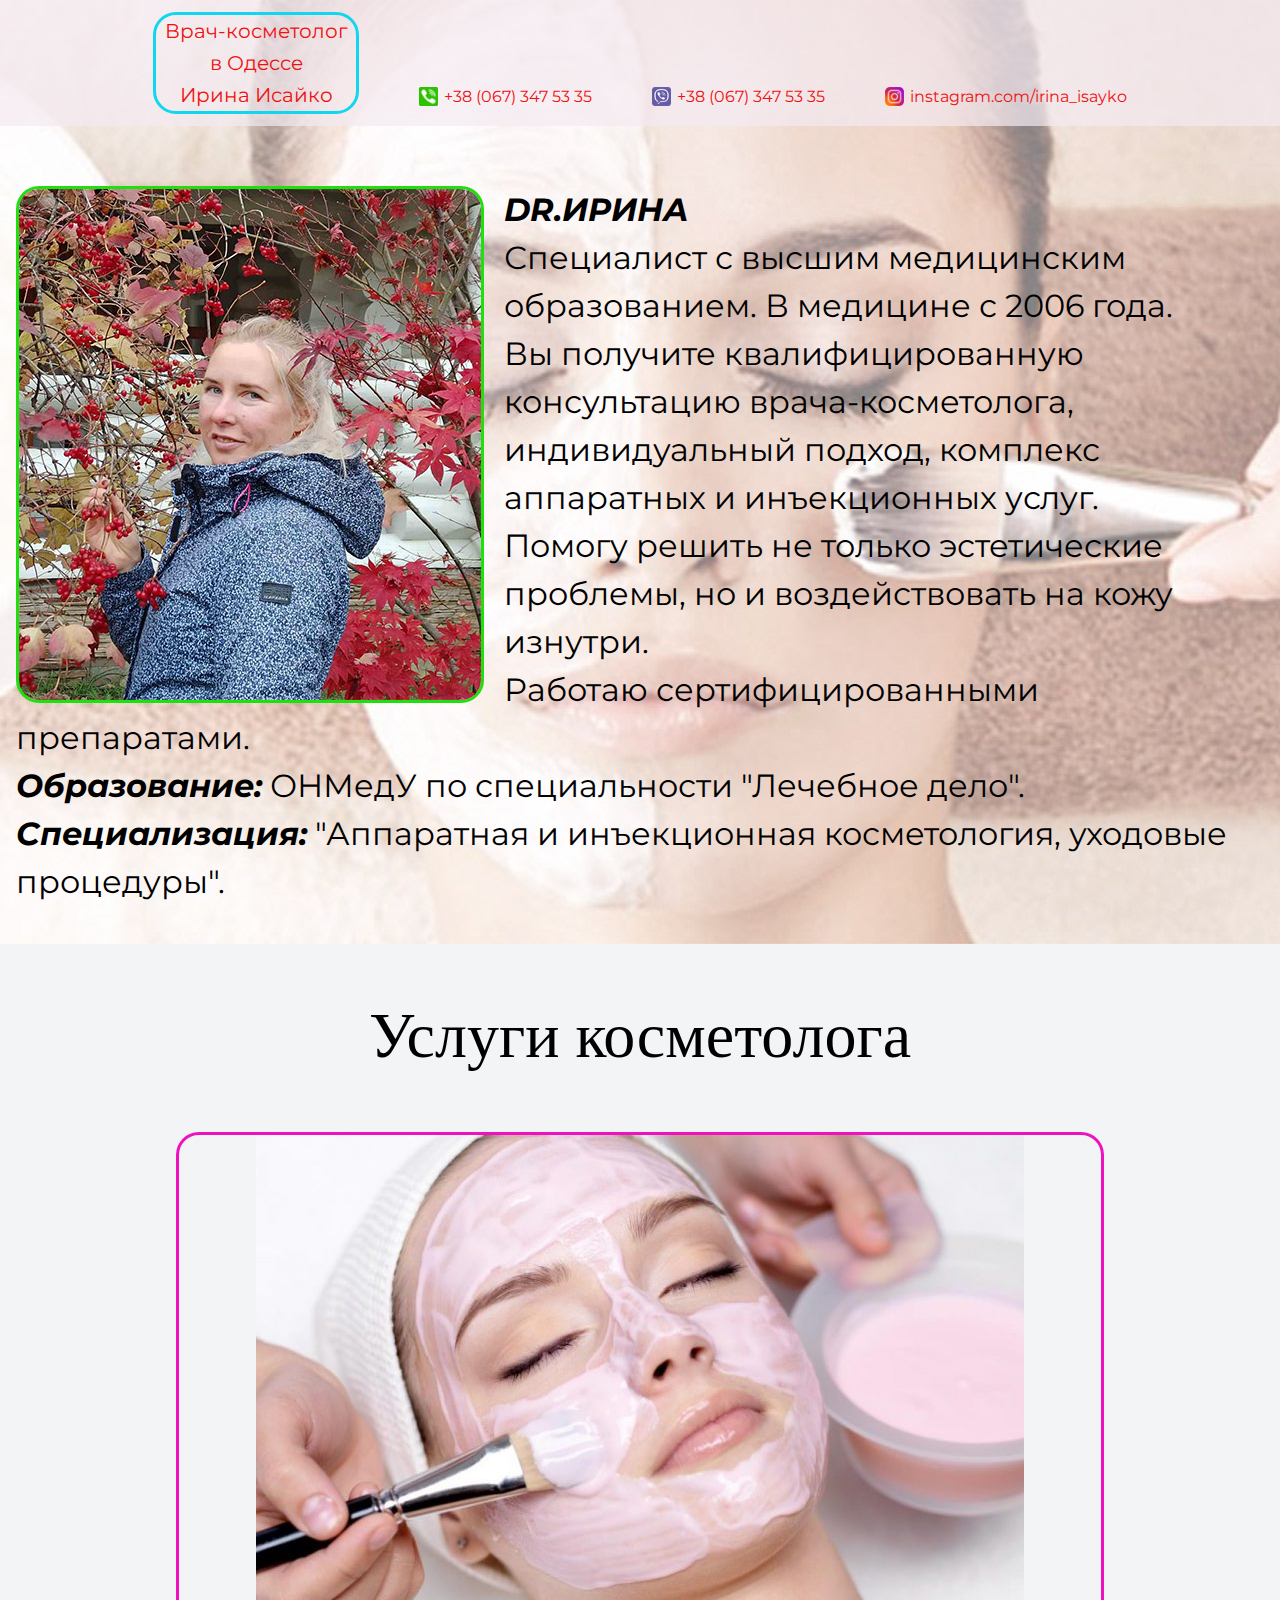
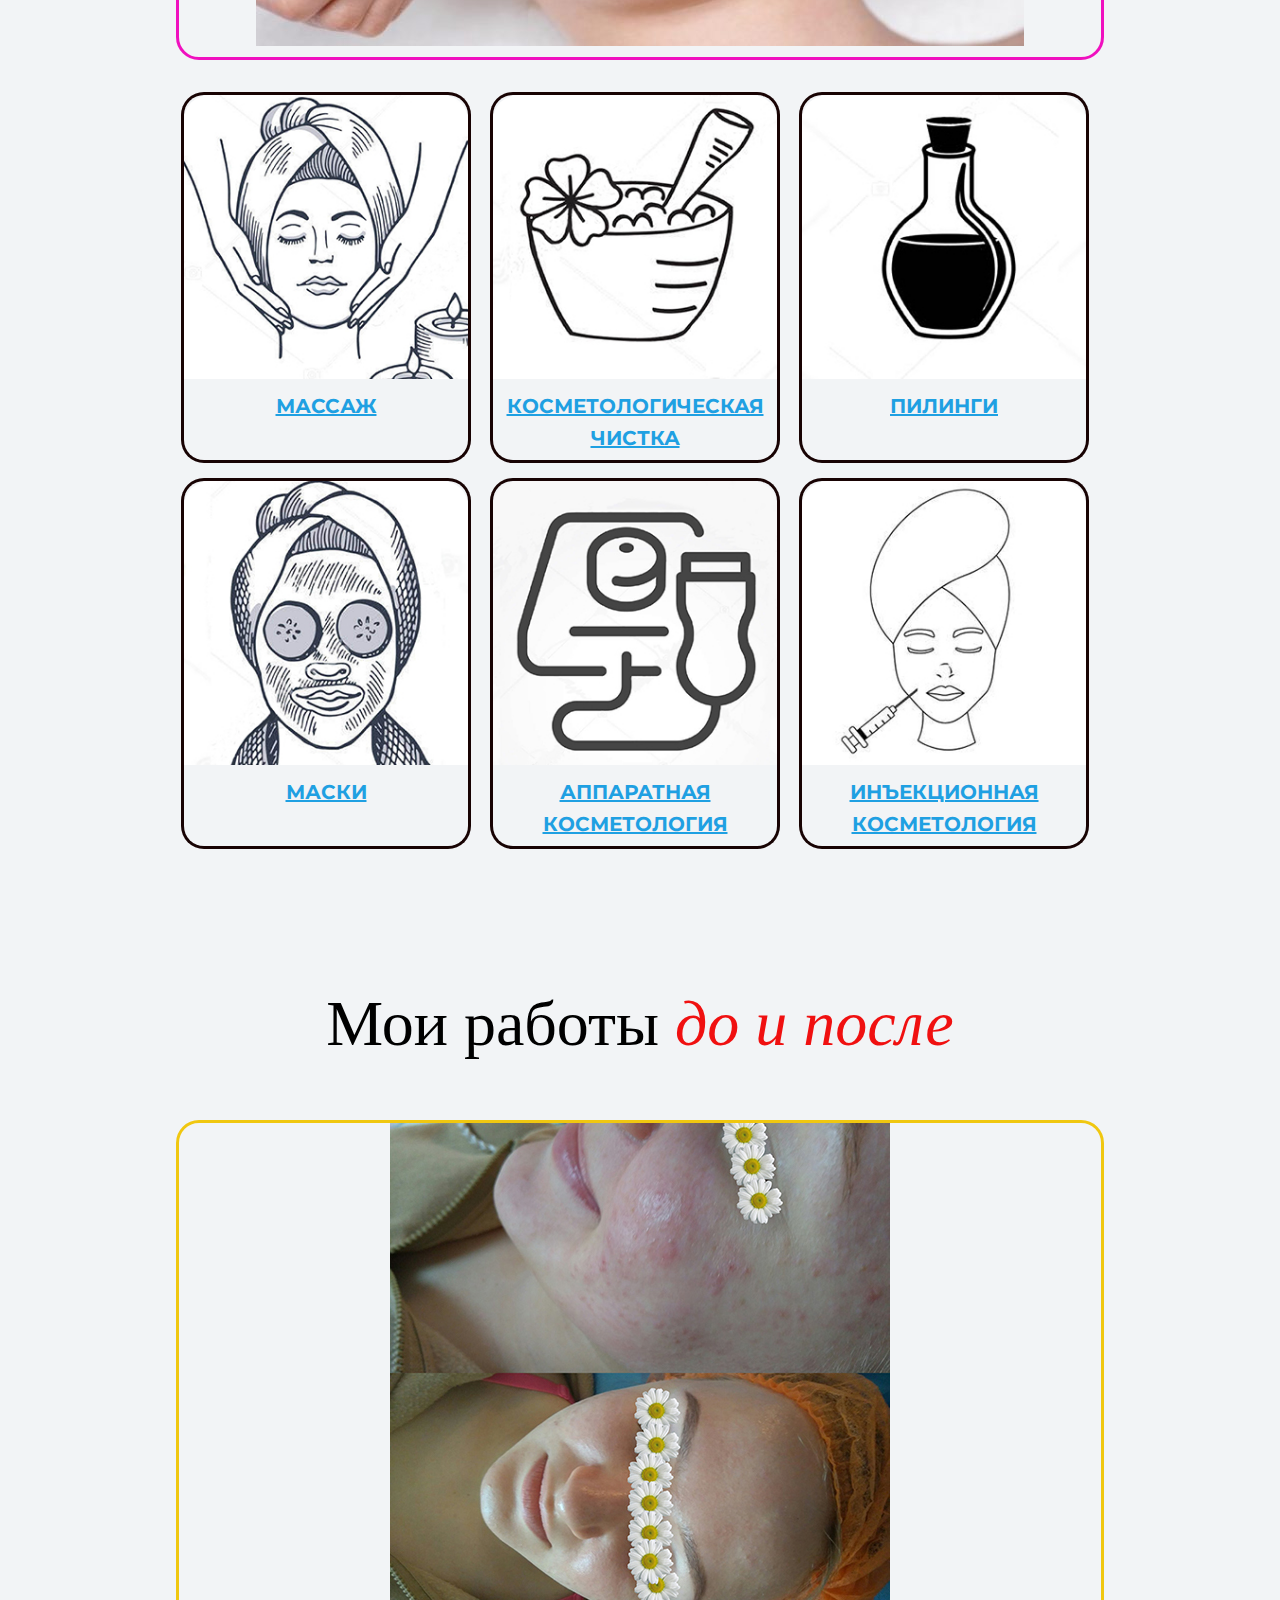
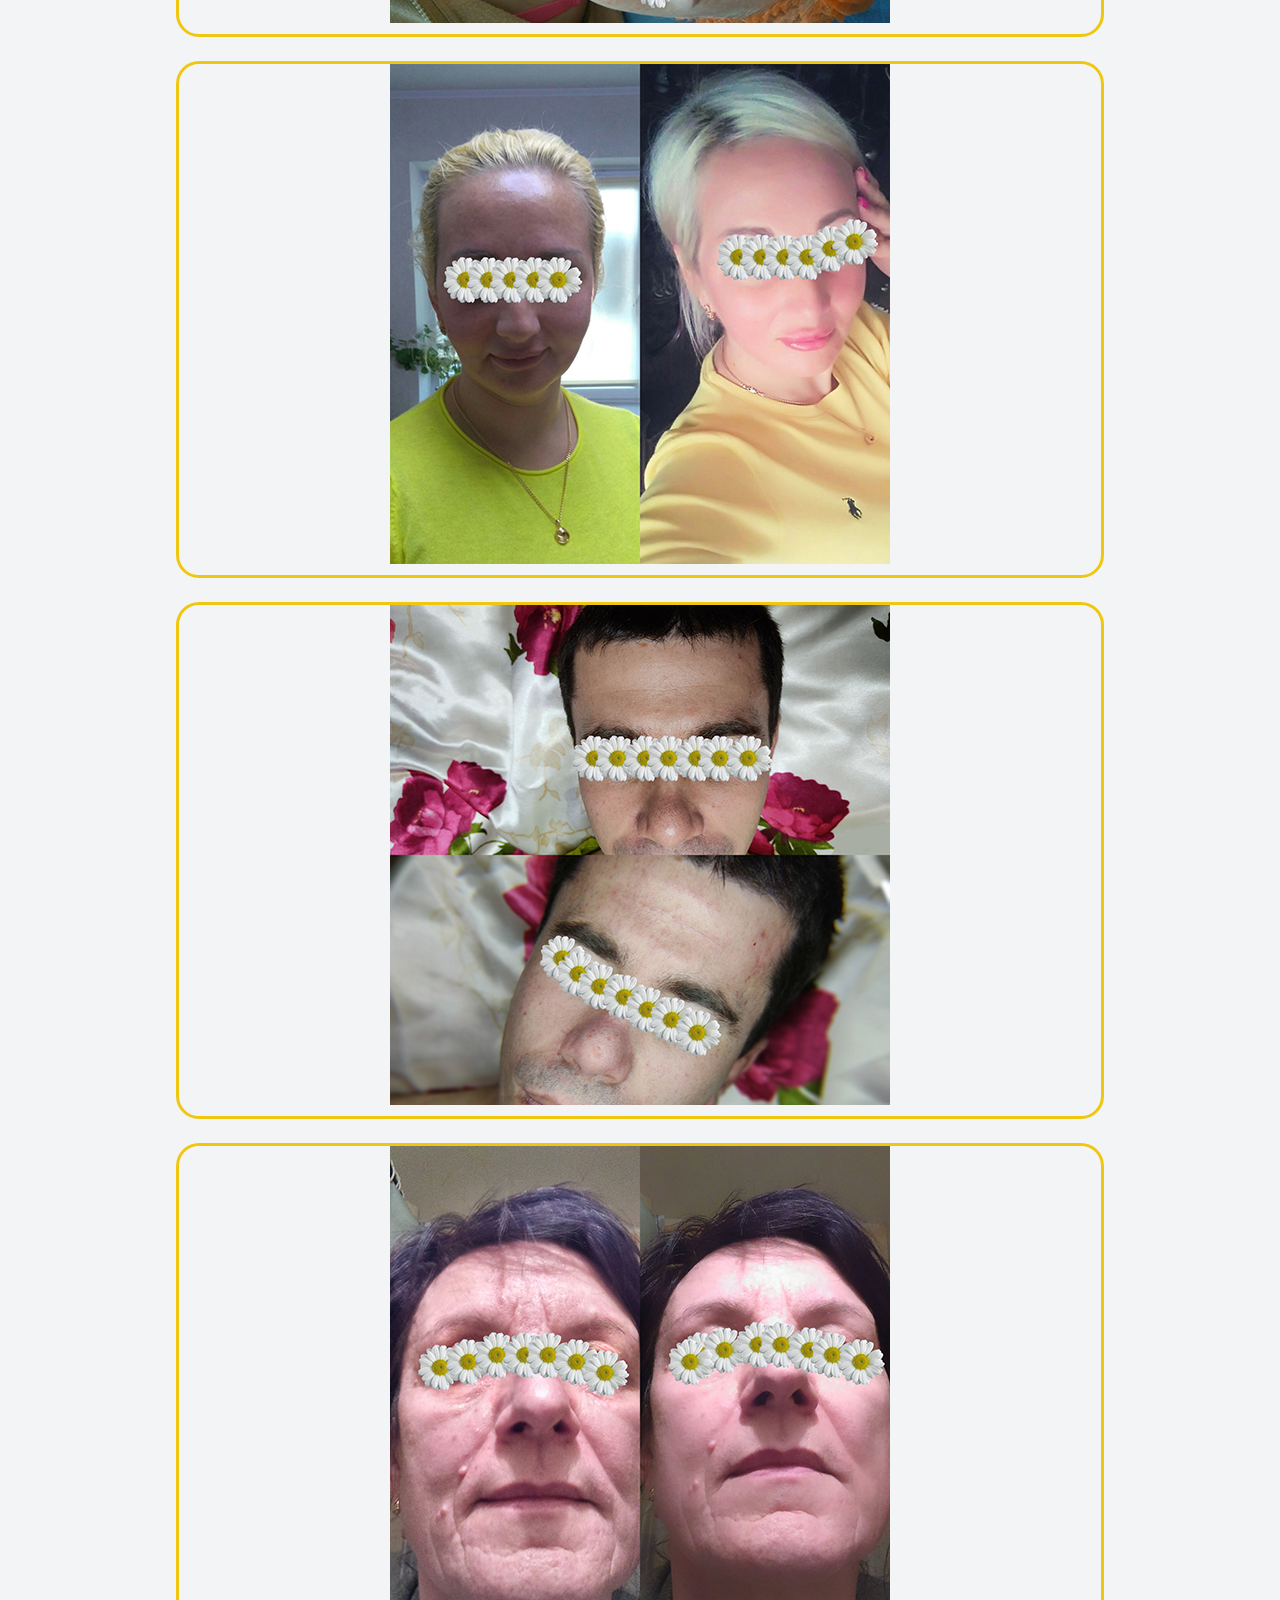
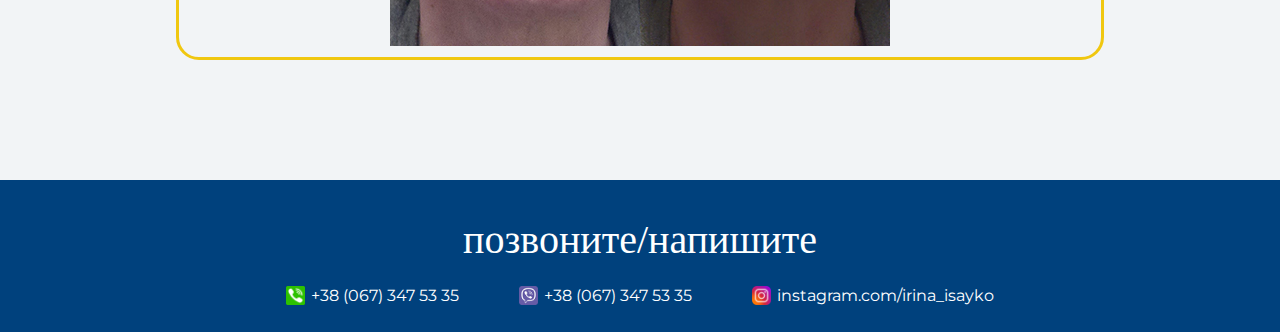
<file: index.html>
﻿<!DOCTYPE html>
<html lang="ru">
  <head>
    <meta charset="UTF-8">
    <link rel="stylesheet" href="style.css">
    <link href="https://fonts.googleapis.com/css?family=Montserrat:400,500,700|Old+Standard+TT&display=swap&subset=cyrillic" rel="stylesheet">
    <link href="https://fonts.googleapis.com/css2?family=Lobster&display=swap" rel="stylesheet">
    <title>Косметолог</title>
  </head>

  <body>
    <header class="page-header">
      <div class="container">
        <p class="name">Врач-косметолог<br>в Одессе<br>Ирина Исайко</p>
        <a class="header-phone" href="#">+38 (067) 347 53 35</a>
        <a class="header-viber" href="#">+38 (067) 347 53 35</a>
        <a class="header-instagram" href="#">instagram.com/irina_isayko</a>
      </div>  
    </header>

    <section class="hero-image">
      <div class="container">
        <!-- <h1 class="heading">1 Фото Иры</h1> -->
        <p><img class="irina" src="img/Irina.jpg" width="462" height="511" alt="Фотография" align="left"><b class="next-font"><i>DR.ИРИНА</i></b><br>Специалист с высшим медицинским образованием. В медицине с 2006 года.<br>Вы получите квалифицированную консультацию врача-косметолога, индивидуальный подход, комплекс аппаратных и инъекционных услуг.<br>Помогу решить не только эстетические проблемы, но и воздействовать на кожу изнутри.<br>Работаю сертифицированными препаратами.<br><i><b>Образование:</b></i> ОНМедУ по специальности "Лечебное дело".<br><i><b>Специализация:</b></i> "Аппаратная и инъекционная косметология, уходовые процедуры".</p>
      </div>
    </section>

    <section class="intro">
      <div class="container">
        <h2 class="subheading">Услуги косметолога</h2>
        <figure class="user-image">
          <img src="img/user.jpg" width="768" height="511" alt="Фотография">
        </figure>
        <div id="catalog">
          <div>
            <p class="catalog-img"><img class="uslugi" src="img/f21.jpg" width="284" height="284" alt="" /></p>
            <p class="catalog-links"><a href="massazh.html">МАССАЖ</a></p>
          </div>
          <div>
            <p class="catalog-img"><img class="uslugi" src="img/f22.jpg" width="284" height="284" alt="" /></p>
            <p class="catalog-links"><a href="kosmetologicheskaya-chistka.html">КОСМЕТОЛОГИЧЕСКАЯ ЧИСТКА</a></p>
          </div>
          <div>
            <p class="catalog-img"><img class="uslugi" src="img/f23.jpg" width="284" height="284" alt="" /></p>
            <p class="catalog-links"><a href="pilingi.html">ПИЛИНГИ</a></p>
          </div>
          <div>
            <p class="catalog-img"><img class="uslugi" src="img/f24.jpg" width="284" height="284" alt="" /></p>
            <p class="catalog-links"><a href="maski.html">МАСКИ</a></p>
          </div>
          <div>
            <p class="catalog-img"><img class="uslugi" src="img/f25.jpg" width="284" height="284" alt="" /></p>
            <p class="catalog-links"><a href="apparatnaya-kosmetologiya.html">АППАРАТНАЯ КОСМЕТОЛОГИЯ</a></p>
          </div>
          <div>
            <p class="catalog-img"><img class="uslugi" src="img/f26.jpg" width="284" height="284" alt="" /></p>
            <p class="catalog-links"><a href="inekcionnaya-kosmetologiya.html">ИНЪЕКЦИОННАЯ КОСМЕТОЛОГИЯ</a></p>
          </div>
        </div>
        <!-- <h3>Оказываемые услуги</h3> -->
        <!-- <p>Текст с оказываемыми услугами</p> -->
        <!-- <h3>Чем могу быть полезен</h3> -->
        <!-- <p>Текст о том, чем могу быть полезен.</p> -->
      </div>
    </section>

    <section class="portfolio">
      <div class="container">
        <h2 class="subheading">Мои работы <i class="work">до и после</i></h2>
        <figure class="project-image">
          <img src="img/111-500x500.jpg" width="500" height="500" alt="Фото">
        </figure>
        <figure class="project-image">
          <img src="img/211-500x500.jpg" width="500" height="500" alt="Фото">
        </figure>
        <figure class="project-image">
          <img src="img/311-500x500.jpg" width="500" height="500" alt="Фото">
        </figure>
        <figure class="project-image">
          <img src="img/411-500x500.jpg" width="500" height="500" alt="Фото">
        </figure>
      </div>
    </section>

    <footer class="page-footer">
      <div class="container">
        <h2 class="subheading">позвоните/напишите</h2>

        <a class="header-phone" href="#">+38 (067) 347 53 35</a>
        <a class="header-viber" href="#">+38 (067) 347 53 35</a>
        <a class="header-instagram" href="#">instagram.com/irina_isayko</a>
      </div>
    </footer>
  </body>
</html>
</file>
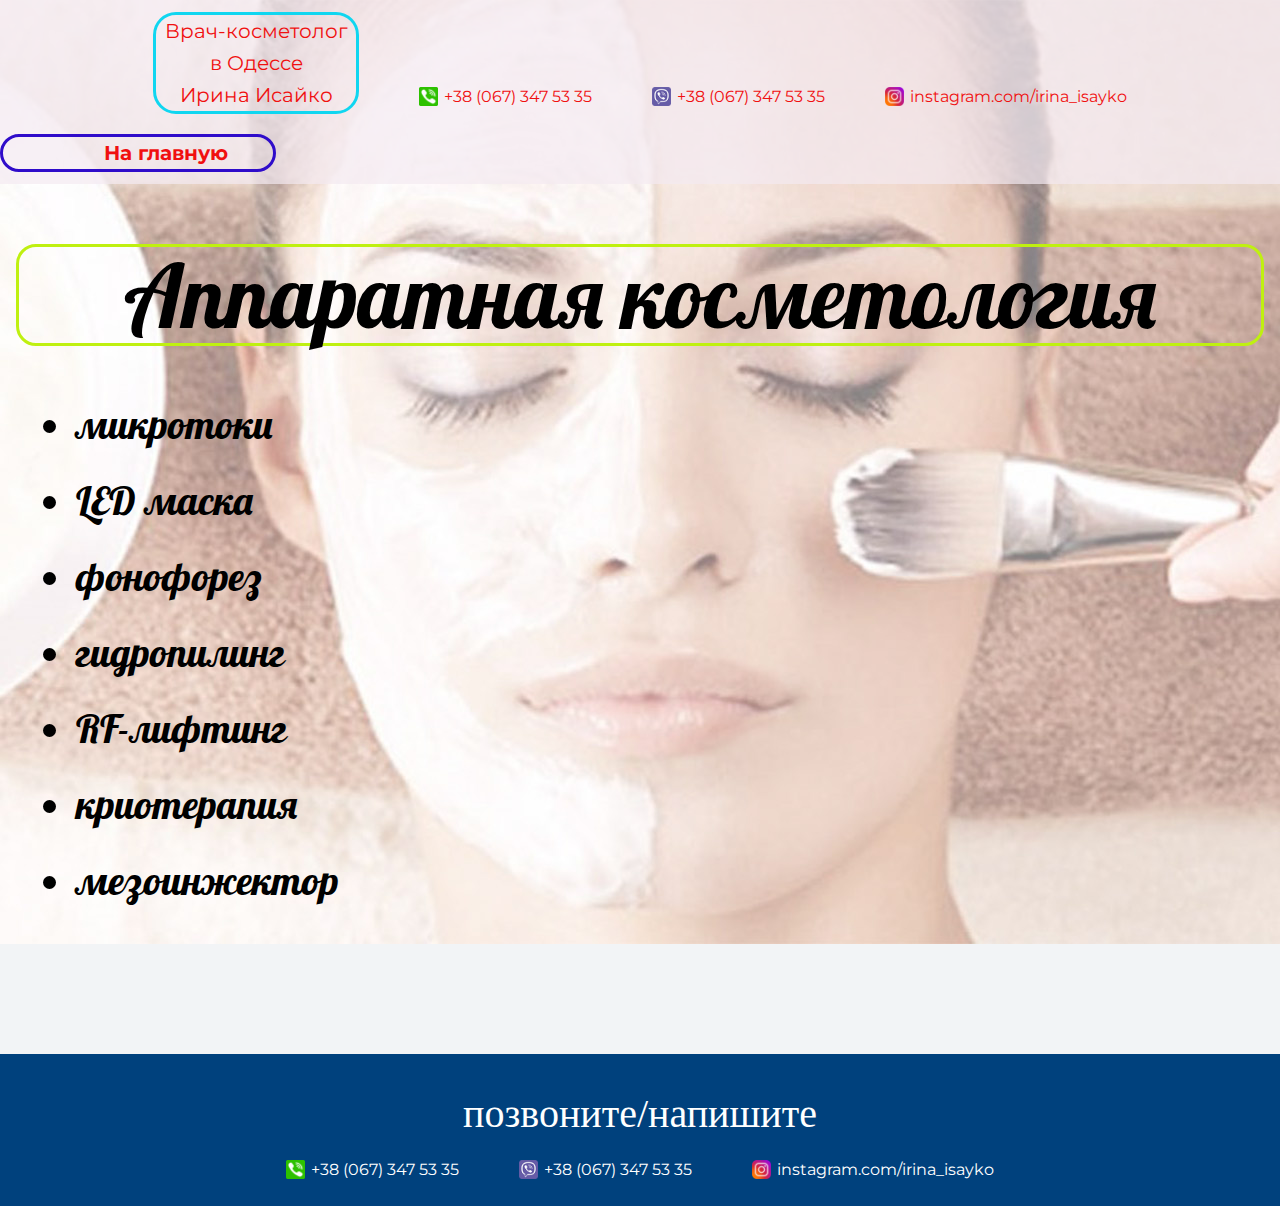
<file: apparatnaya-kosmetologiya.html>
<!DOCTYPE html>
<html lang="ru">
  <head>
    <meta charset="UTF-8">
    <link rel="stylesheet" href="style.css">
    <link href="https://fonts.googleapis.com/css?family=Montserrat:400,500,700|Old+Standard+TT&display=swap&subset=cyrillic" rel="stylesheet">
    <link href="https://fonts.googleapis.com/css2?family=Lobster&display=swap" rel="stylesheet">
    <title>Косметолог</title>
  </head>

  <body>
    <header class="page-header">
      <div class="container">
        <p class="name">Врач-косметолог<br>в Одессе<br>Ирина Исайко</p>
        <a class="header-phone" href="#">+38 (067) 347 53 35</a>
        <a class="header-viber" href="#">+38 (067) 347 53 35</a>
        <a class="header-instagram" href="#">instagram.com/irina_isayko</a>
      </div>  
      <nav class="blog-navigation">
        <a href="index.html">На главную</a>
      </nav>
    </header>

    <section class="hero-image">
      <div class="container">
        <h1 class="heading">Аппаратная косметология</h1>
        <ul class="spisok">
          <li>микротоки</li>
          <li>LED маска</li>
          <li>фонофорез</li>
          <li>гидропилинг</li>
          <li>RF-лифтинг</li>
          <li>криотерапия</li>
          <li>мезоинжектор</li>
        </ul>
      </div>
    </section>

    <footer class="page-footer">
      <div class="container">
        <h2 class="subheading">позвоните/напишите</h2>

        <a class="header-phone" href="#">+38 (067) 347 53 35</a>
        <a class="header-viber" href="#">+38 (067) 347 53 35</a>
        <a class="header-instagram" href="#">instagram.com/irina_isayko</a>
      </div>
    </footer>
  </body>
</html>
</file>
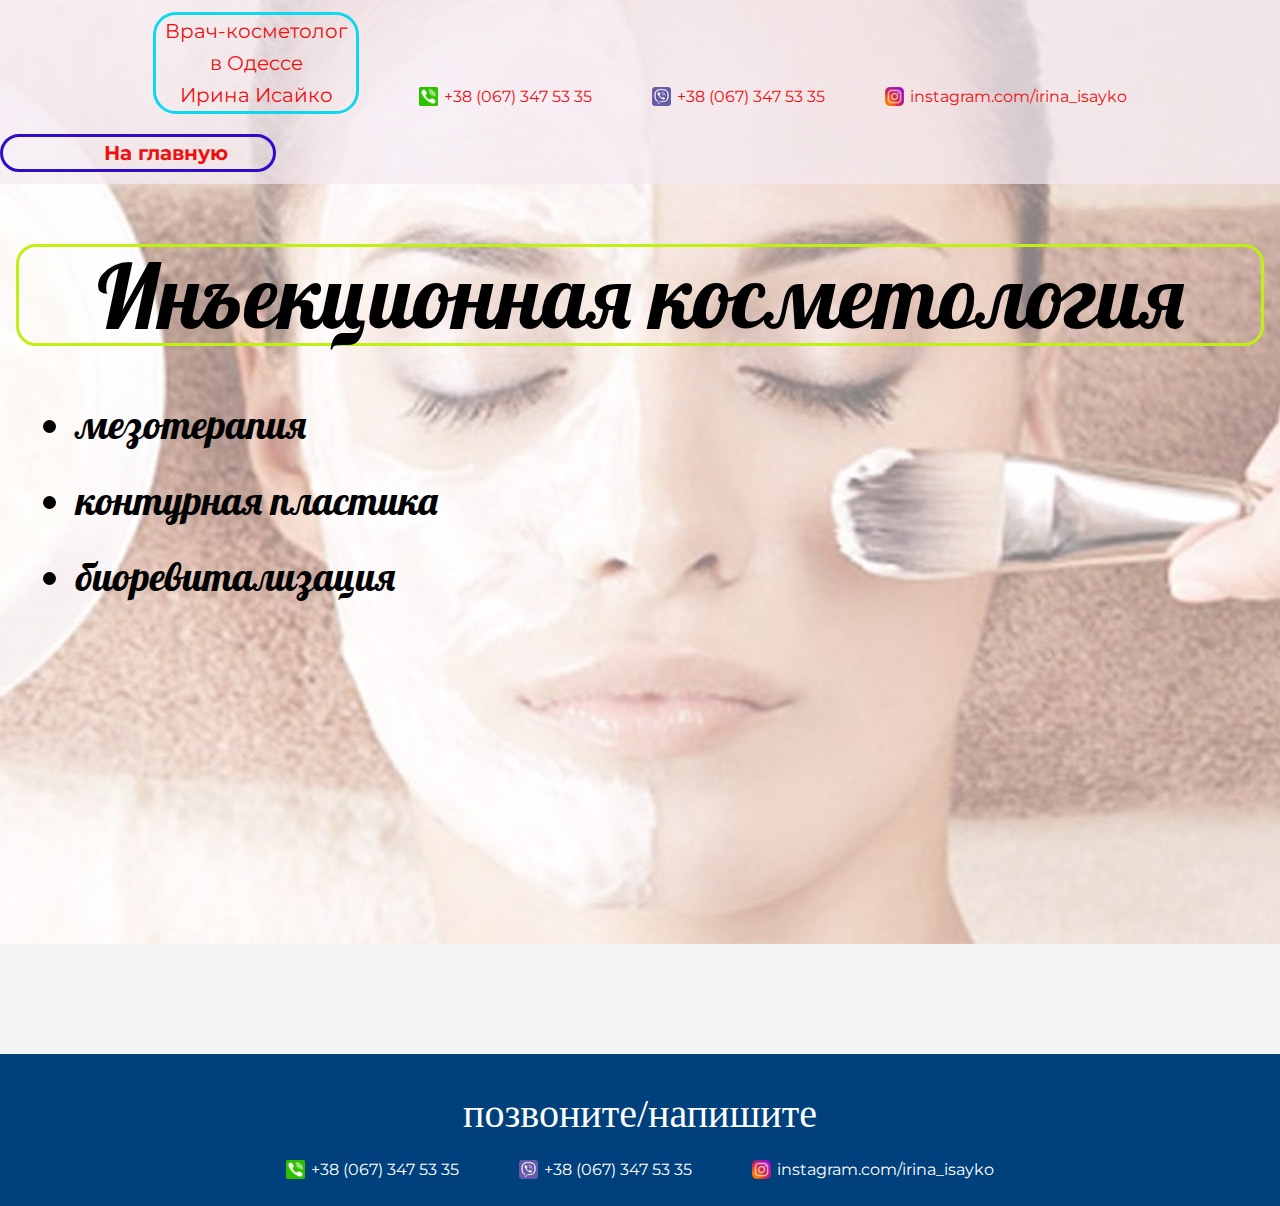
<file: inekcionnaya-kosmetologiya.html>
<!DOCTYPE html>
<html lang="ru">
  <head>
    <meta charset="UTF-8">
    <link rel="stylesheet" href="style.css">
    <link href="https://fonts.googleapis.com/css?family=Montserrat:400,500,700|Old+Standard+TT&display=swap&subset=cyrillic" rel="stylesheet">
    <link href="https://fonts.googleapis.com/css2?family=Lobster&display=swap" rel="stylesheet">
    <title>Косметолог</title>
  </head>

  <body>
    <header class="page-header">
      <div class="container">
        <p class="name">Врач-косметолог<br>в Одессе<br>Ирина Исайко</p>
        <a class="header-phone" href="#">+38 (067) 347 53 35</a>
        <a class="header-viber" href="#">+38 (067) 347 53 35</a>
        <a class="header-instagram" href="#">instagram.com/irina_isayko</a>
      </div>  
      <nav class="blog-navigation">
        <a href="index.html">На главную</a>
      </nav>
    </header>

    <section class="hero-image">
      <div class="container">
        <h1 class="heading">Инъекционная косметология</h1>
        <ul class="spisok">
          <li>мезотерапия</li>
          <li>контурная пластика</li>
          <li>биоревитализация</li>
        </ul>
      </div>
    </section>

    <footer class="page-footer">
      <div class="container">
        <h2 class="subheading">позвоните/напишите</h2>

        <a class="header-phone" href="#">+38 (067) 347 53 35</a>
        <a class="header-viber" href="#">+38 (067) 347 53 35</a>
        <a class="header-instagram" href="#">instagram.com/irina_isayko</a>
      </div>
    </footer>
  </body>
</html>
</file>
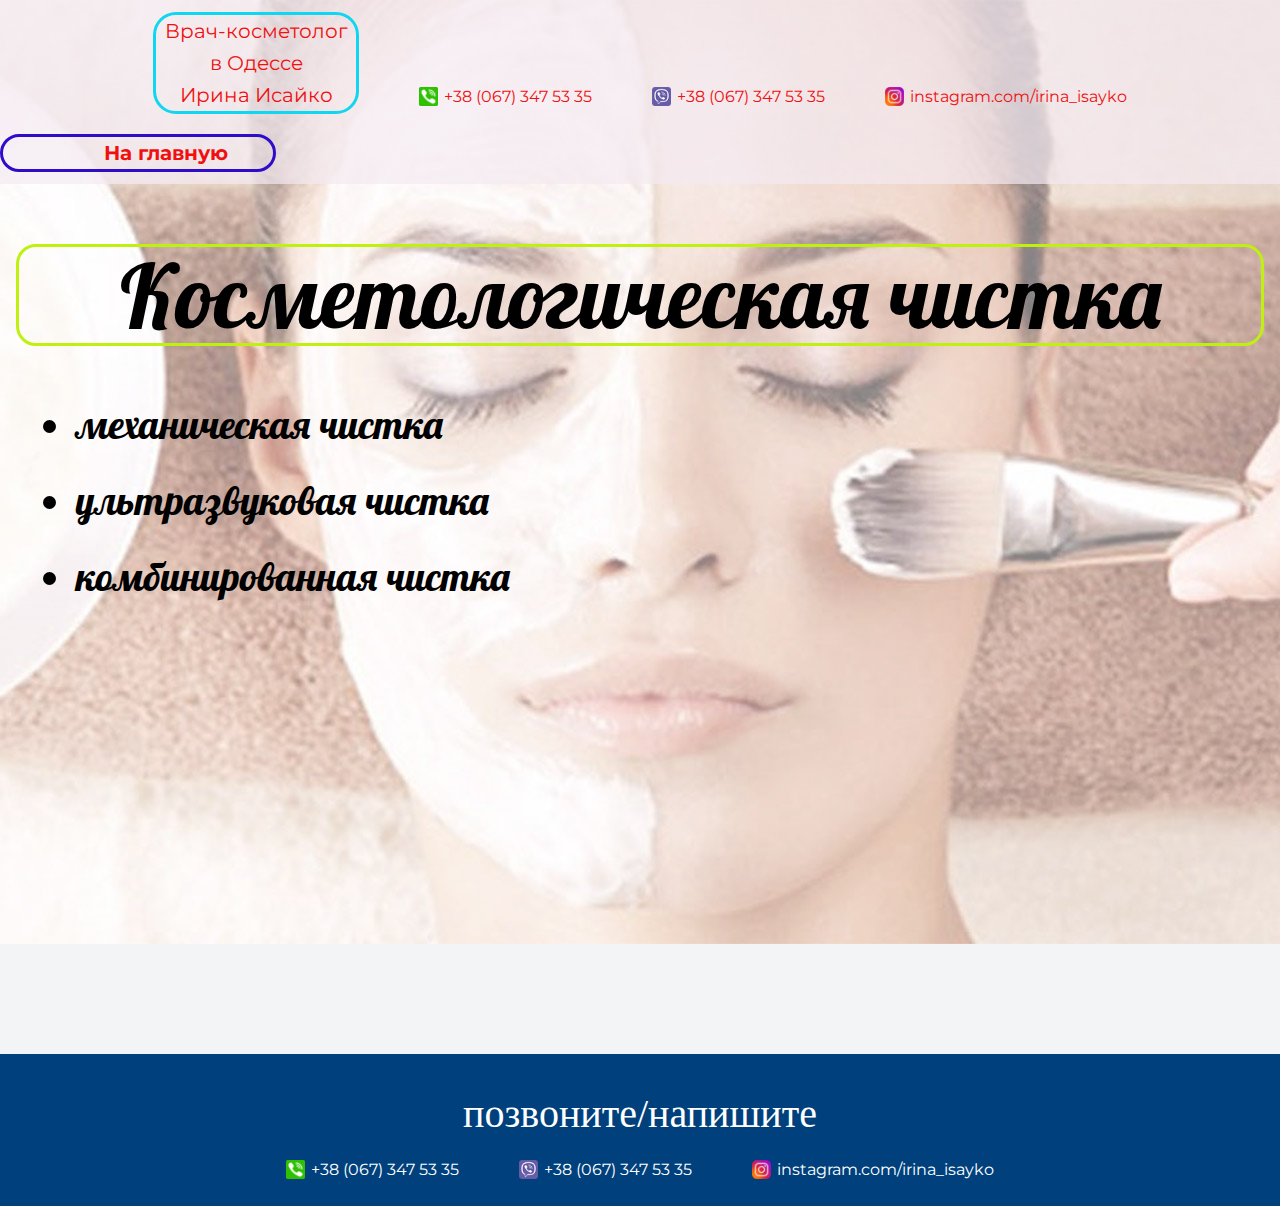
<file: kosmetologicheskaya-chistka.html>
<!DOCTYPE html>
<html lang="ru">
  <head>
    <meta charset="UTF-8">
    <link rel="stylesheet" href="style.css">
    <link href="https://fonts.googleapis.com/css?family=Montserrat:400,500,700|Old+Standard+TT&display=swap&subset=cyrillic" rel="stylesheet">
    <link href="https://fonts.googleapis.com/css2?family=Lobster&display=swap" rel="stylesheet">
    <title>Косметолог</title>
  </head>

  <body>
    <header class="page-header">
      <div class="container">
        <p class="name">Врач-косметолог<br>в Одессе<br>Ирина Исайко</p>
        <a class="header-phone" href="#">+38 (067) 347 53 35</a>
        <a class="header-viber" href="#">+38 (067) 347 53 35</a>
        <a class="header-instagram" href="#">instagram.com/irina_isayko</a>
      </div>  
      <nav class="blog-navigation">
        <a href="index.html">На главную</a>
      </nav>
    </header>

    <section class="hero-image">
      <div class="container">
        <h1 class="heading">Косметологическая чистка</h1>
        <ul class="spisok">
          <li>механическая чистка</li>
          <li>ультразвуковая чистка</li>
          <li>комбинированная чистка</li>
        </ul>
      </div>
    </section>

    <footer class="page-footer">
      <div class="container">
        <h2 class="subheading">позвоните/напишите</h2>

        <a class="header-phone" href="#">+38 (067) 347 53 35</a>
        <a class="header-viber" href="#">+38 (067) 347 53 35</a>
        <a class="header-instagram" href="#">instagram.com/irina_isayko</a>
      </div>
    </footer>
  </body>
</html>
</file>
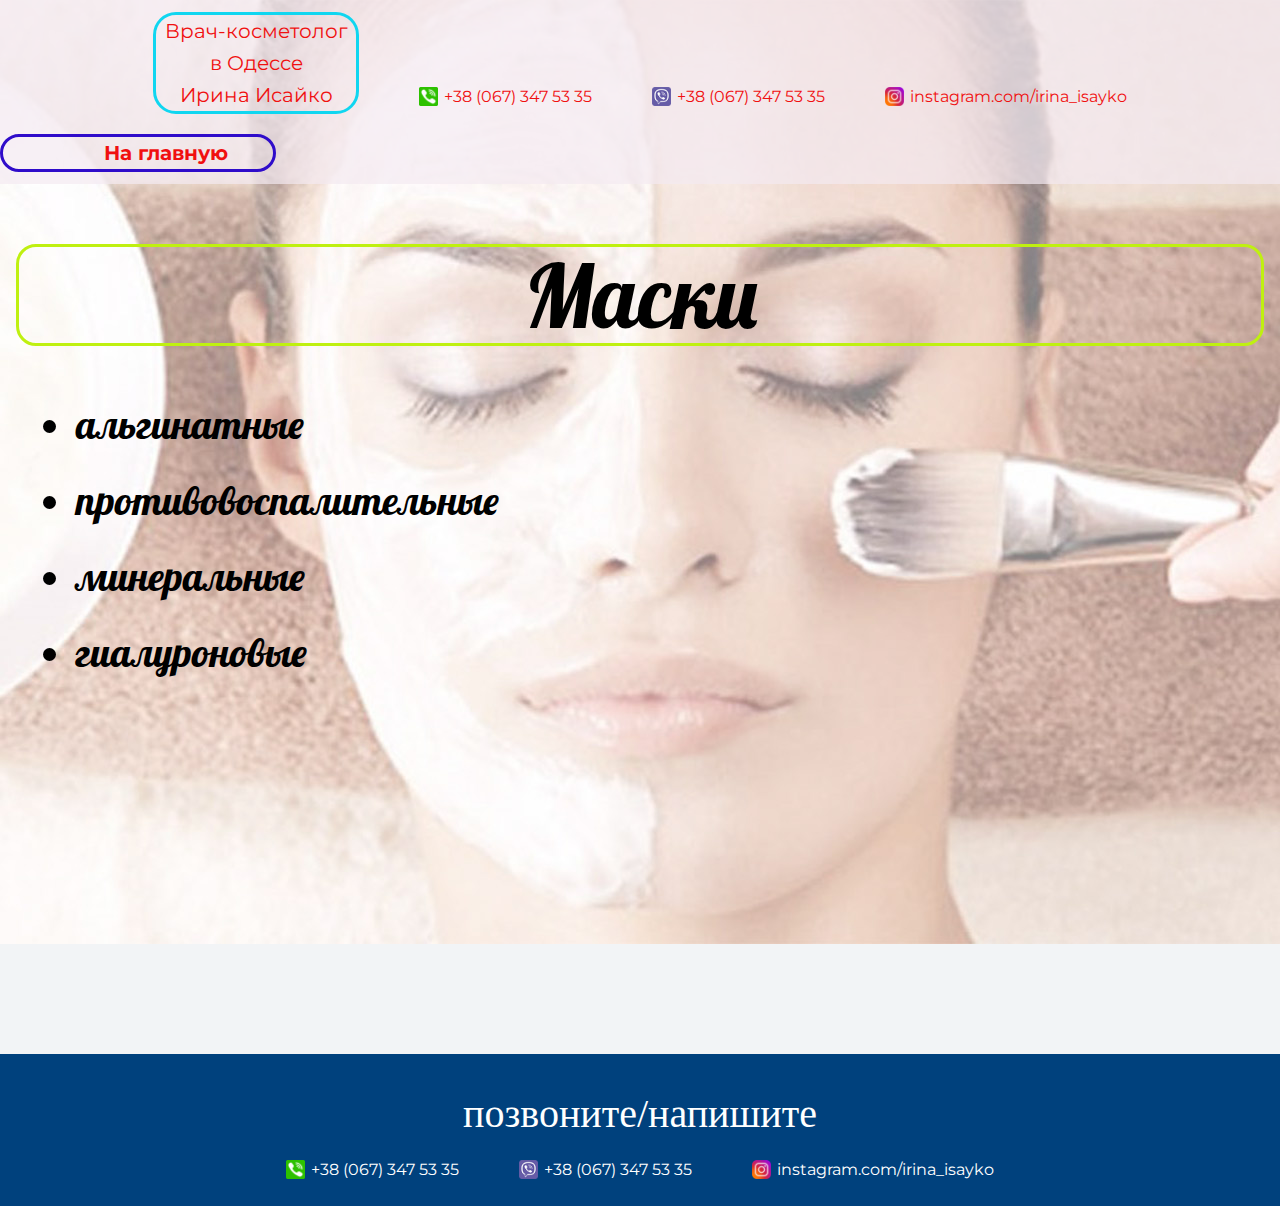
<file: maski.html>
<!DOCTYPE html>
<html lang="ru">
  <head>
    <meta charset="UTF-8">
    <link rel="stylesheet" href="style.css">
    <link href="https://fonts.googleapis.com/css?family=Montserrat:400,500,700|Old+Standard+TT&display=swap&subset=cyrillic" rel="stylesheet">
    <link href="https://fonts.googleapis.com/css2?family=Lobster&display=swap" rel="stylesheet">
    <title>Косметолог</title>
  </head>

  <body>
    <header class="page-header">
      <div class="container">
        <p class="name">Врач-косметолог<br>в Одессе<br>Ирина Исайко</p>
        <a class="header-phone" href="#">+38 (067) 347 53 35</a>
        <a class="header-viber" href="#">+38 (067) 347 53 35</a>
        <a class="header-instagram" href="#">instagram.com/irina_isayko</a>
      </div>  
      <nav class="blog-navigation">
        <a href="index.html">На главную</a>
      </nav>
    </header>

    <section class="hero-image">
      <div class="container">
        <h1 class="heading">Маски</h1>
        <ul class="spisok">
          <li>альгинатные</li>
          <li>противовоспалительные</li>
          <li>минеральные</li>
          <li>гиалуроновые</li>
        </ul>
      </div>
    </section>

    <footer class="page-footer">
      <div class="container">
        <h2 class="subheading">позвоните/напишите</h2>

        <a class="header-phone" href="#">+38 (067) 347 53 35</a>
        <a class="header-viber" href="#">+38 (067) 347 53 35</a>
        <a class="header-instagram" href="#">instagram.com/irina_isayko</a>
      </div>
    </footer>
  </body>
</html>
</file>
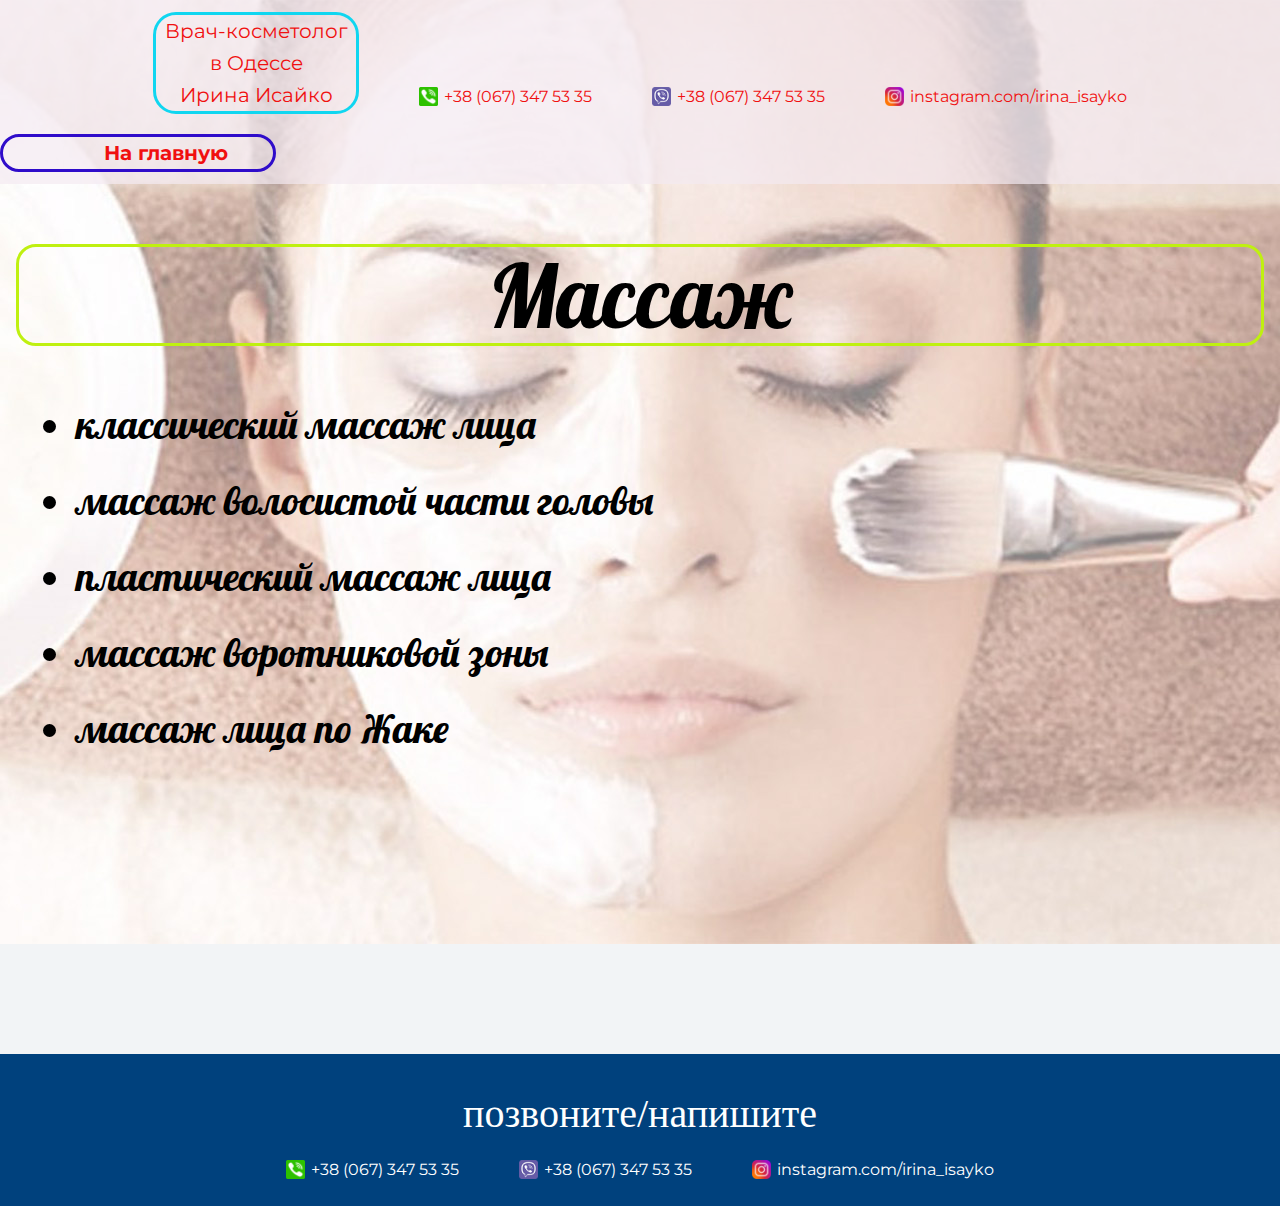
<file: massazh.html>
<!DOCTYPE html>
<html lang="ru">
  <head>
    <meta charset="UTF-8">
    <link rel="stylesheet" href="style.css">
    <link href="https://fonts.googleapis.com/css?family=Montserrat:400,500,700|Old+Standard+TT&display=swap&subset=cyrillic" rel="stylesheet">
    <link href="https://fonts.googleapis.com/css2?family=Lobster&display=swap" rel="stylesheet">
    <title>Косметолог</title>
  </head>

  <body>
    <header class="page-header">
      <div class="container">
        <p class="name">Врач-косметолог<br>в Одессе<br>Ирина Исайко</p>
        <a class="header-phone" href="#">+38 (067) 347 53 35</a>
        <a class="header-viber" href="#">+38 (067) 347 53 35</a>
        <a class="header-instagram" href="#">instagram.com/irina_isayko</a>
      </div>  
      <nav class="blog-navigation">
        <a href="index.html">На главную</a>
      </nav>
    </header>

    <section class="hero-image">
      <div class="container">
        <h1 class="heading">Массаж</h1>
        <ul class="spisok">
          <li>классический массаж лица</li>
          <li>массаж волосистой части головы</li>
          <li>пластический массаж лица</li>
          <li>массаж воротниковой зоны</li>
          <li>массаж лица по Жаке</li>
        </ul>
      </div>
    </section>

    <footer class="page-footer">
      <div class="container">
        <h2 class="subheading">позвоните/напишите</h2>

        <a class="header-phone" href="#">+38 (067) 347 53 35</a>
        <a class="header-viber" href="#">+38 (067) 347 53 35</a>
        <a class="header-instagram" href="#">instagram.com/irina_isayko</a>
      </div>
    </footer>
  </body>
</html>
</file>
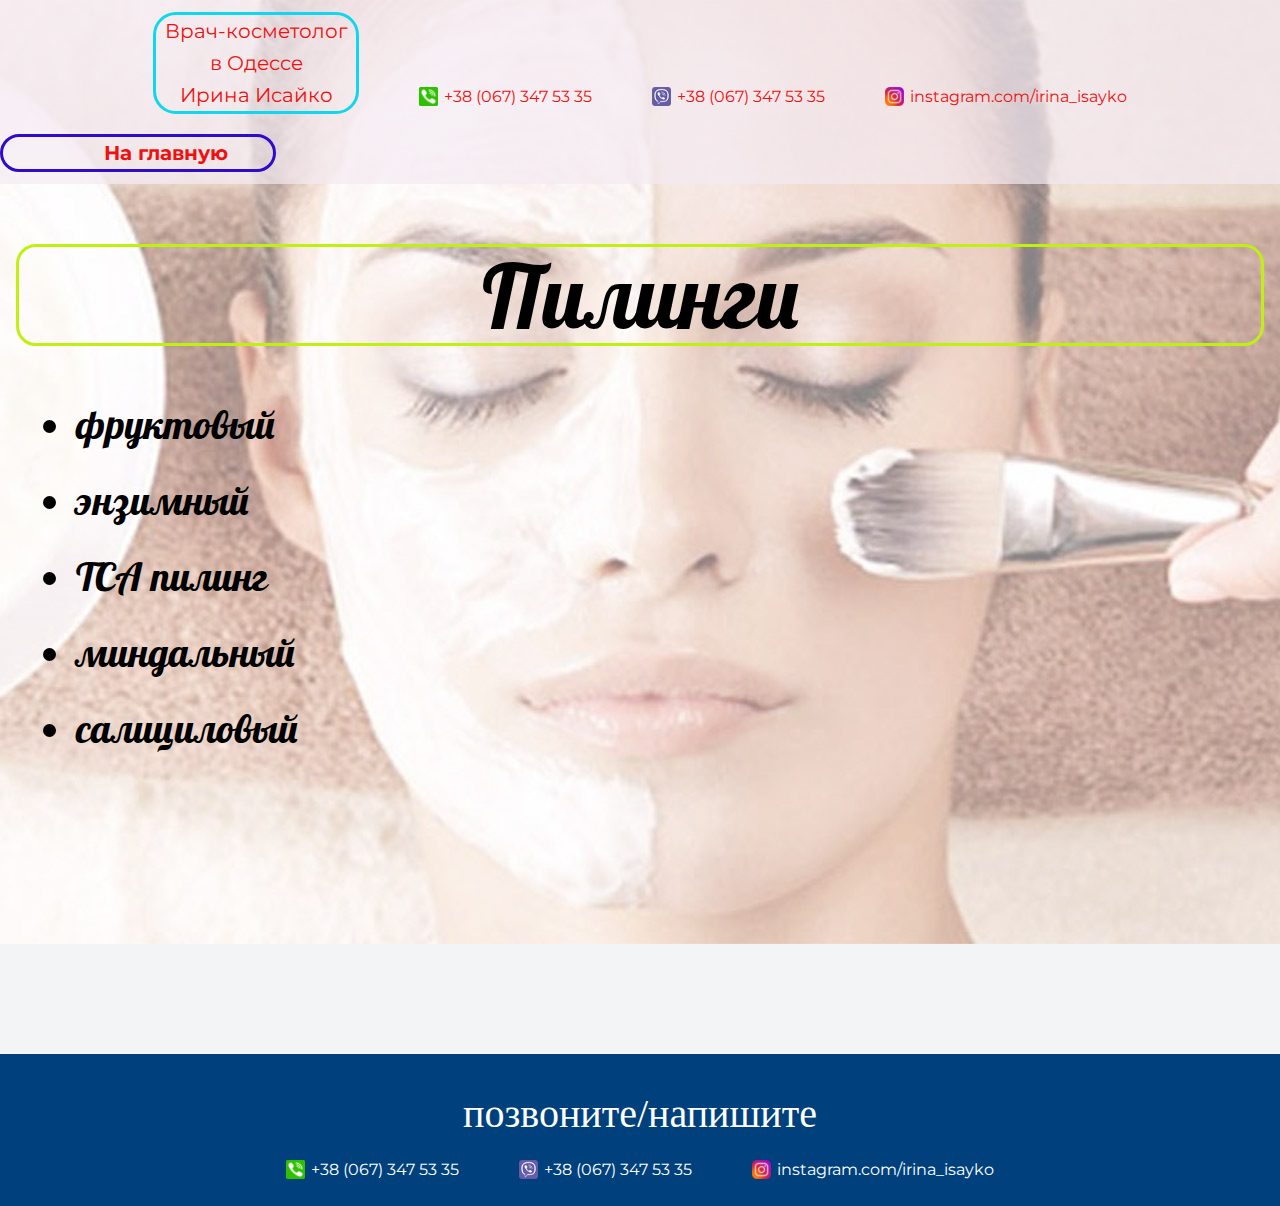
<file: pilingi.html>
<!DOCTYPE html>
<html lang="ru">
  <head>
    <meta charset="UTF-8">
    <link rel="stylesheet" href="style.css">
    <link href="https://fonts.googleapis.com/css?family=Montserrat:400,500,700|Old+Standard+TT&display=swap&subset=cyrillic" rel="stylesheet">
    <link href="https://fonts.googleapis.com/css2?family=Lobster&display=swap" rel="stylesheet">
    <title>Косметолог</title>
  </head>

  <body>
    <header class="page-header">
      <div class="container">
        <p class="name">Врач-косметолог<br>в Одессе<br>Ирина Исайко</p>
        <a class="header-phone" href="#">+38 (067) 347 53 35</a>
        <a class="header-viber" href="#">+38 (067) 347 53 35</a>
        <a class="header-instagram" href="#">instagram.com/irina_isayko</a>
      </div>  
      <nav class="blog-navigation">
        <a href="index.html">На главную</a>
      </nav>
    </header>

    <section class="hero-image">
      <div class="container">
        <h1 class="heading">Пилинги</h1>
        <ul class="spisok">
          <li>фруктовый</li>
          <li>энзимный</li>
          <li>ТСА пилинг</li>
          <li>миндальный</li>
          <li>салициловый</li>
        </ul>
      </div>
    </section>

    <footer class="page-footer">
      <div class="container">
        <h2 class="subheading">позвоните/напишите</h2>

        <a class="header-phone" href="#">+38 (067) 347 53 35</a>
        <a class="header-viber" href="#">+38 (067) 347 53 35</a>
        <a class="header-instagram" href="#">instagram.com/irina_isayko</a>
      </div>
    </footer>
  </body>
</html>
</file>
<file: style.css>
body {
  margin: 0;
  min-width: 960px;
  font-family: "Montserrat", "Helvetica", "Arial", sans-serif;
  font-size: 16px;
  line-height: 32px;
  color: black;
  background-color: #f2f4f6;
  background-image: url("img/hero-bg.jpg");
  background-repeat: no-repeat;
  background-position: top center;
  /* border: #f0ec10 solid 3px; */

}

.container {
  max-width: 928px;
  margin: 0 auto;
  padding: 0 16px;
  /* border: #10f023 solid 3px; */

}

.page-header {
  margin: 0 0 60px;
  padding: 12px 0 12px;
  /* border: #4c10f0 solid 3px; */
  background-color: #f3e9f1b3;


}

.page-header .container,
.page-footer .container {
  max-width: 1408px;
  text-align: center;
  /* border: #f01010 solid 3px; */
}

p.name {
  /* padding-left: 10px; */
  text-align: center;
  color: #f01010;
  font-size: 20px;
  width: 200px;
  display: inline-block;
  margin: 0;
  /* text-decoration: none; */
  /* background-repeat: no-repeat; */
  /* background-position: left; */

  border: #10d6f0 solid 3px;
  border-radius: 23px;
}

.page-header a {
  margin-left: 56px;
  color: #f01010;
  text-decoration: none;
  background-repeat: no-repeat;
  background-size: contain;
  /* background-position-x: left; */
  /* background-position: left; */
  /* border: #10d6f0 solid 3px; */

}

.header-phone {
  /* width: 16px;
  height: 16px; */
  padding-left: 25px;
  background-image: url("img/phone.png");
  /* background-size: contain; */
}

.header-viber {
  padding-left: 25px;
  background-image: url("img/viber.png");
  /* background-repeat: no-repeat; */
  /* background-size: contain; */
  /* background-position: left; */
}

.header-instagram {
  padding-left: 25px;
  background-image: url("img/instagram.png");
}

.hero-image {
  margin-bottom: 60px;
  min-height: 750px;
  /* border: #10d6f0 solid 3px; */
}

.hero-image .container {
  max-width: 1408px;
  /* text-align: center; */
  /* border: #c7f010 solid 3px; */

}

.heading {
  margin: 0 0 16px;
  font-family: "Lobster", cursive;
  font-size: 88px;
  line-height: 96px;
  font-weight: 400;
  border: #bff010 solid 3px;
  border-radius: 20px;
  text-align: center;
}

.spisok {
  margin-left: 20px;
  font-family: "Lobster", cursive;
  font-size: 40px;
  line-height: 76px;
}

/* .heading-image {
  display: inline-block;
  position: absolute;
  float: left;
  text-align: left;
} */

img.irina {
  /* text-align: left; */
  /* display: inline-block; */
  margin-right: 20px;
  border-radius: 23px;
  border: 3px solid #1de00c;
}

.hero-image p {
  margin: 0;
  font-size: 32px;
  line-height: 48px;
  /* border: #10d6f0 solid 3px; */

}

.intro {
  margin: 0 0 120px;
  /* border: #10d6f0 solid 3px; */

}

.subheading {
  margin: 0 0 56px;
  font-family: "Old Standard TT", "Times", "Times New Roman", serif;
  font-size: 64px;
  line-height: 80px;
  font-weight: 400;
  text-align: center;
  /* border: #f08710 solid 3px; */

}

.user-image {
  margin: 0 0 32px;
  text-align: center;
  border: #f010bf solid 3px;
  border-radius: 23px;
}

#catalog A {
  color: #1fa0e2;
  /* vertical-align: bottom; */

  /* border: #180303 solid 3px; */

}
#catalog A:hover {
  color: red;
}
#catalog DIV {
  width: 300px; /* Ширина */
  margin: 0 5px 15px 0; /* Отступы */
  text-align: center; /* Выравнивание по центру */
  display: inline-block; /* Строчно-блочный элемент */
  vertical-align: top; /* Выравнивание по верхнему краю */
}
#catalog P {
  margin: 0 5px;
  /* border: #180303 solid 3px; */

}

.catalog-img {
  border-radius: 23px 23px 0 0;
  border: #180303 solid 3px;
  border-bottom: none;
}

.catalog-links {
  border: #180303 solid 3px;
  border-top: none;
  border-radius: 0 0 23px 23px;
  font-size: 20px;
  font-weight: bold;
  height: 70px;
  /* vertical-align: bottom; */
}

.uslugi {
  border-radius: 25px 25px 0 0;
}

/* #catalog SPAN {
  color: #ccc; font-size: 0.8em;
} */

/* .intro h3,
.portfolio h3 {
  margin: 0 0 12px;
  font-size: 28px;
  line-height: 40px;
  font-weight: 500;
  border: #e1f010 solid 3px;
} */

/* .intro p {
  margin: 0 0 32px;
  border: #180303 solid 3px;
  border-radius: 13px;
} */

.portfolio {
  margin: 0 0 120px;
  /* border: #10d6f0 solid 3px; */

}

.project-image {
  margin: 0 0 24px;
  text-align: center;
  border: #f0c710 solid 3px;
  border-radius: 23px;
}

.page-footer {
  padding: 20px 0;
  background-color: #00417d;
  color: #ffffff;
}

.page-footer a {
  margin-left: 56px;
  color: inherit;
  text-decoration: none;
  background-repeat: no-repeat;
  background-size: contain;
  background-position: left;
}

.page-footer .header-phone {
  margin-left: 0;
}

.page-footer .subheading {
  font-size: 40px;
  margin-bottom: 0;
}


/* .footer-email {
  padding-left: 30px;
  background-image: url("img/icon-email-footer.svg");
} */

/* .footer-phone {
  padding-left: 25px;
  background-image: url("img/icon-phone-footer.svg");
} */

.blog-navigation {
  /* margin-left: 0; */
  font-size: 20px;
  text-align: center;
  font-weight: bold;
  border: rgb(47, 12, 202) solid 3px;
  width: 270px;
  border-radius: 20px;
  margin-top: 20px;
  /* color: #00417d; */
  /* text-decoration: none; */
}

/* .next-font {
  font-family: "Lobster", cursive;
  font-size: 40px;
} */

.work {
  color: #f01010;
}

/* .container .project-image {
  margin: 0;
} */
</file>
